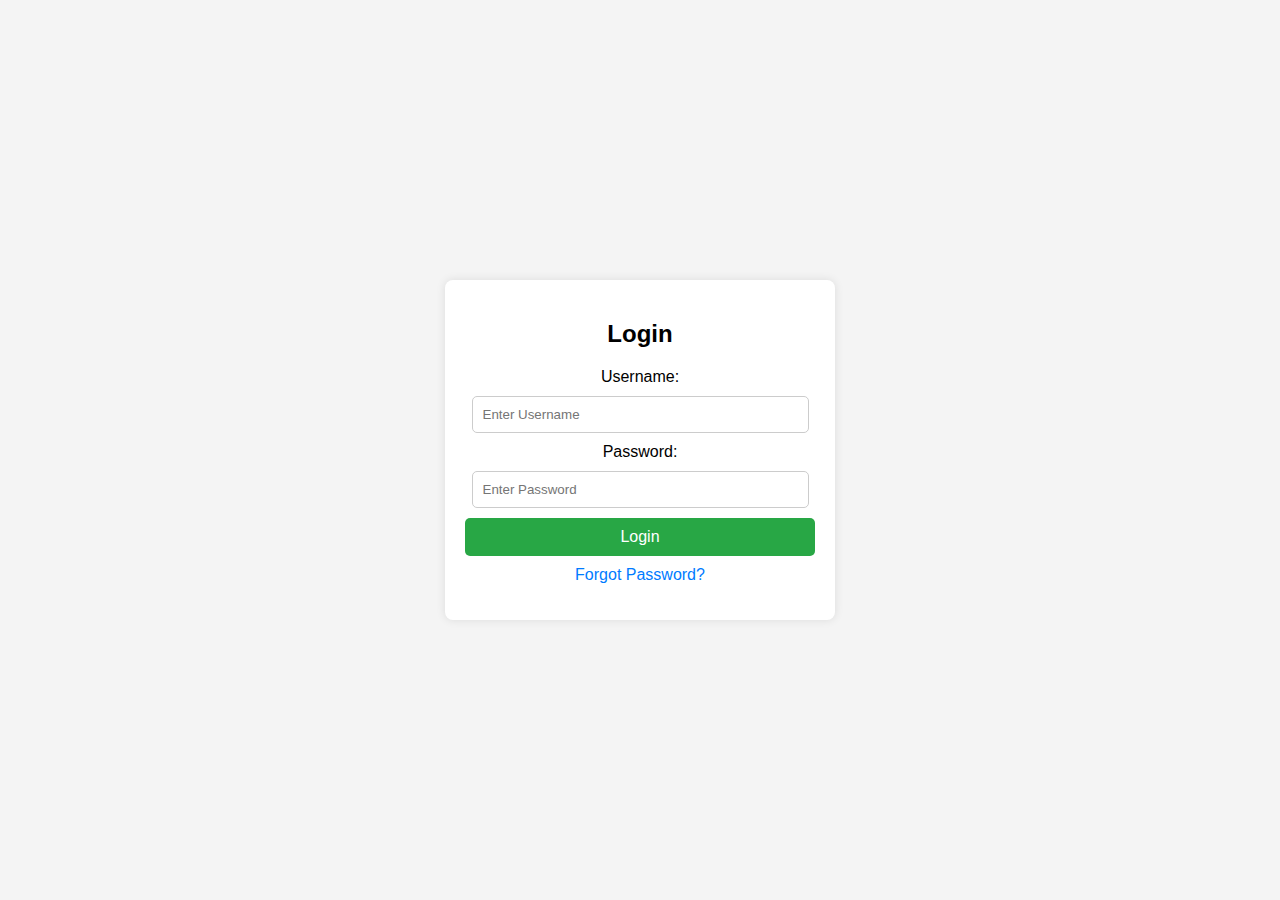
<file: index.html>
<!DOCTYPE html>
<html lang="en">
<head>
    <meta charset="UTF-8">
    <meta name="viewport" content="width=device-width, initial-scale=1.0">
    <title>Login Page</title>
    <link rel="stylesheet" href="style.css">
</head>
<body>

    <div class="login-container">
        <h2>Login</h2>
        <form id="loginForm">
            <label for="username">Username:</label>
            <input type="text" id="username" placeholder="Enter Username" required>

            <label for="password">Password:</label>
            <input type="password" id="password" placeholder="Enter Password" required>

            <button type="submit">Login</button>

            <p><a href="#" id="resetPassword">Forgot Password?</a></p>
        </form>
    </div>

    <script src="script.js"></script>

</body>
</html>
</file>
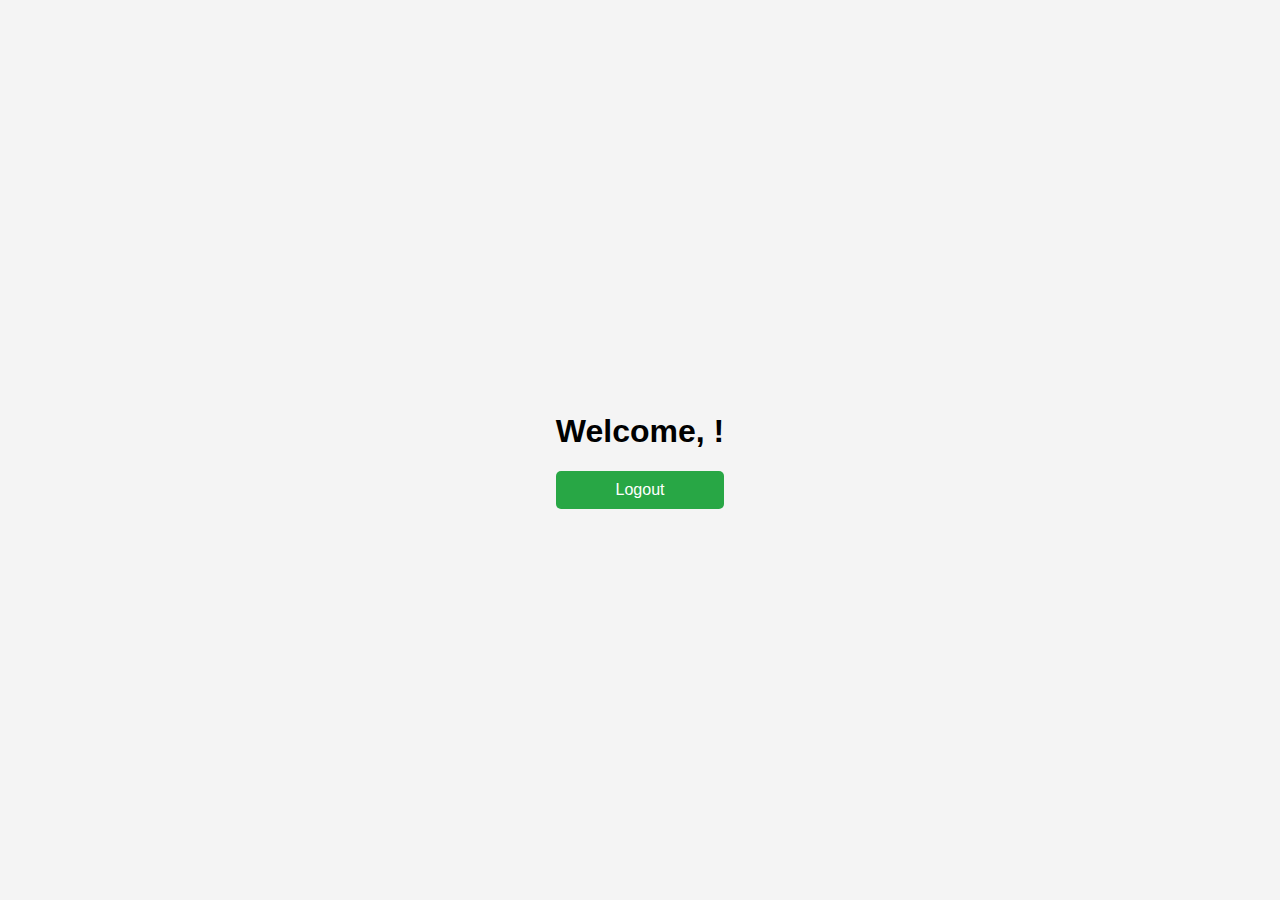
<file: dashboard.html>
<!DOCTYPE html>
<html lang="en">
<head>
    <meta charset="UTF-8">
    <meta name="viewport" content="width=device-width, initial-scale=1.0">
    <title>Home - Welcome</title>
    <link rel="stylesheet" href="style.css">
</head>
<body>

    <div class="container">
        <h1>Welcome, <span id="username"></span>!</h1>
        <button id="logout">Logout</button>
    </div>

    <script src="dashboard.js"></script>

</body>
</html>
</file>
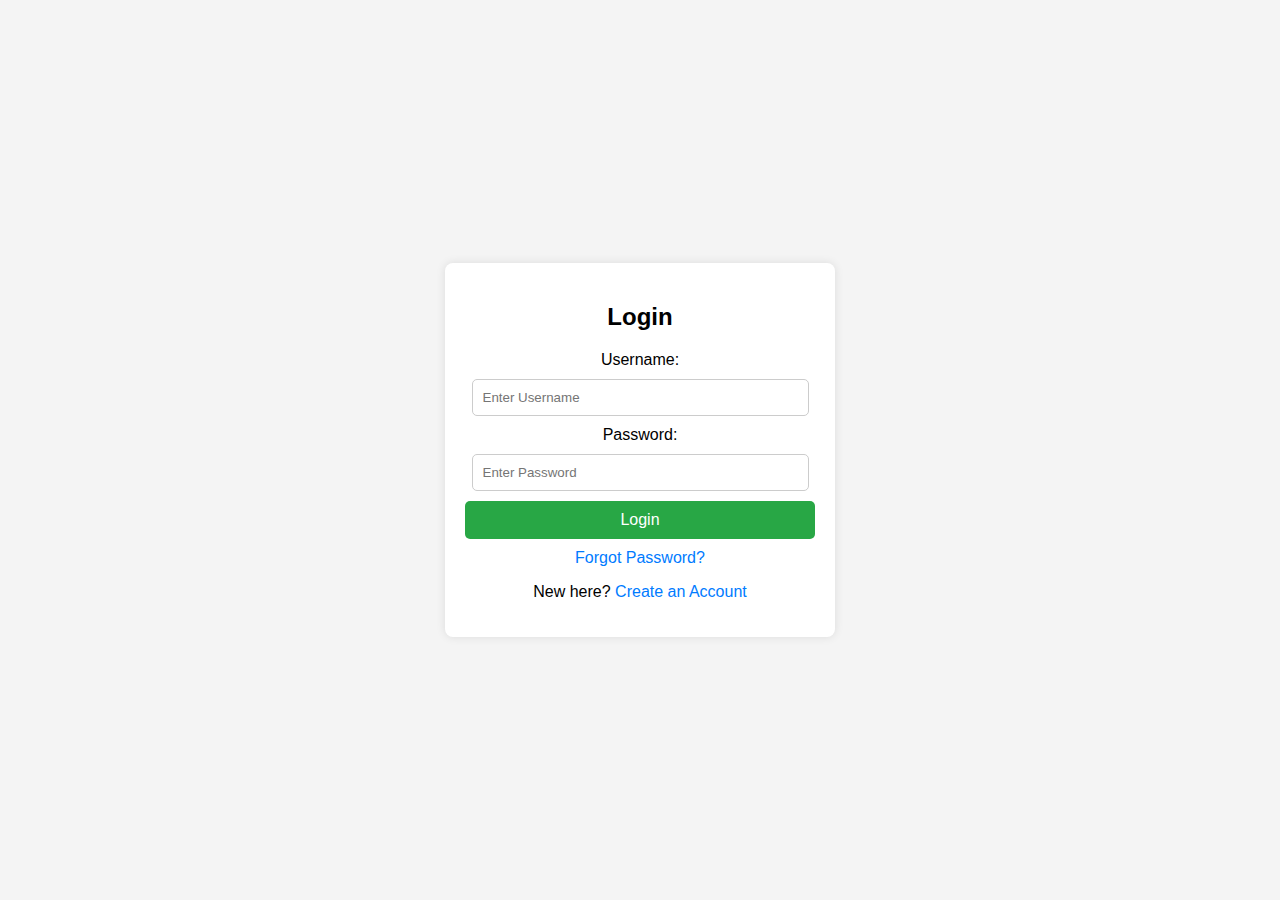
<file: login.html>
<!DOCTYPE html>
<html lang="en">
<head>
    <meta charset="UTF-8">
    <meta name="viewport" content="width=device-width, initial-scale=1.0">
    <title>Login Page</title>
    <link rel="stylesheet" href="style.css">
</head>
<body>

    <div class="login-container">
        <h2>Login</h2>
        <form id="loginForm">
            <label for="username">Username:</label>
            <input type="text" id="username" placeholder="Enter Username" required>

            <label for="password">Password:</label>
            <input type="password" id="password" placeholder="Enter Password" required>

            <button type="submit">Login</button>

            <p><a href="#" id="resetPassword">Forgot Password?</a></p>
            <p>New here? <a href="register.html">Create an Account</a></p>
        </form>
    </div>

    <script src="script.js"></script>

</body>
</html>
</file>
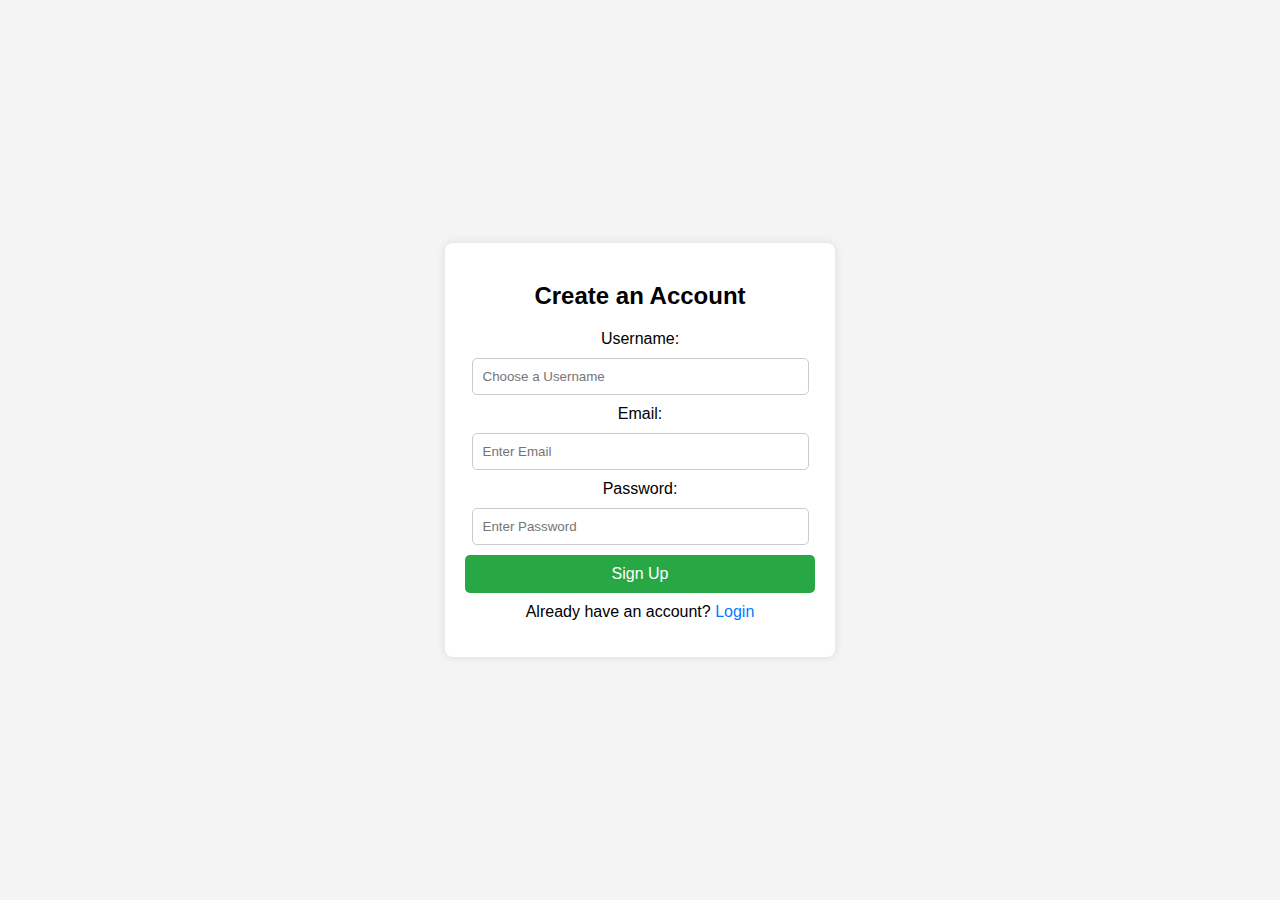
<file: register.html>
<!DOCTYPE html>
<html lang="en">
<head>
    <meta charset="UTF-8">
    <meta name="viewport" content="width=device-width, initial-scale=1.0">
    <title>Register</title>
    <link rel="stylesheet" href="style.css">
</head>
<body>

    <div class="login-container">
        <h2>Create an Account</h2>
        <form id="registerForm">
            <label for="newUsername">Username:</label>
            <input type="text" id="newUsername" placeholder="Choose a Username" required>

            <label for="newEmail">Email:</label>
            <input type="email" id="newEmail" placeholder="Enter Email" required>

            <label for="newPassword">Password:</label>
            <input type="password" id="newPassword" placeholder="Enter Password" required>

            <button type="submit">Sign Up</button>

            <p>Already have an account? <a href="login.html">Login</a></p>
        </form>
    </div>

    <script src="register.js"></script>

</body>
</html>
</file>
<file: style.css>
body {
    font-family: Arial, sans-serif;
    background-color: #f4f4f4;
    display: flex;
    justify-content: center;
    align-items: center;
    height: 100vh;
    margin: 0;
}

.login-container {
    background: white;
    padding: 20px;
    box-shadow: 0 0 10px rgba(0, 0, 0, 0.1);
    border-radius: 8px;
    text-align: center;
    width: 350px;
}

h2 {
    margin-bottom: 20px;
}

input {
    width: 90%;
    padding: 10px;
    margin: 10px 0;
    border: 1px solid #ccc;
    border-radius: 5px;
}

button {
    width: 100%;
    padding: 10px;
    background-color: #28a745;
    color: white;
    border: none;
    border-radius: 5px;
    cursor: pointer;
    font-size: 16px;
}

button:hover {
    background-color: #218838;
}

p {
    margin-top: 10px;
}

a {
    text-decoration: none;
    color: #007bff;
}

a:hover {
    text-decoration: underline;
}
</file>
